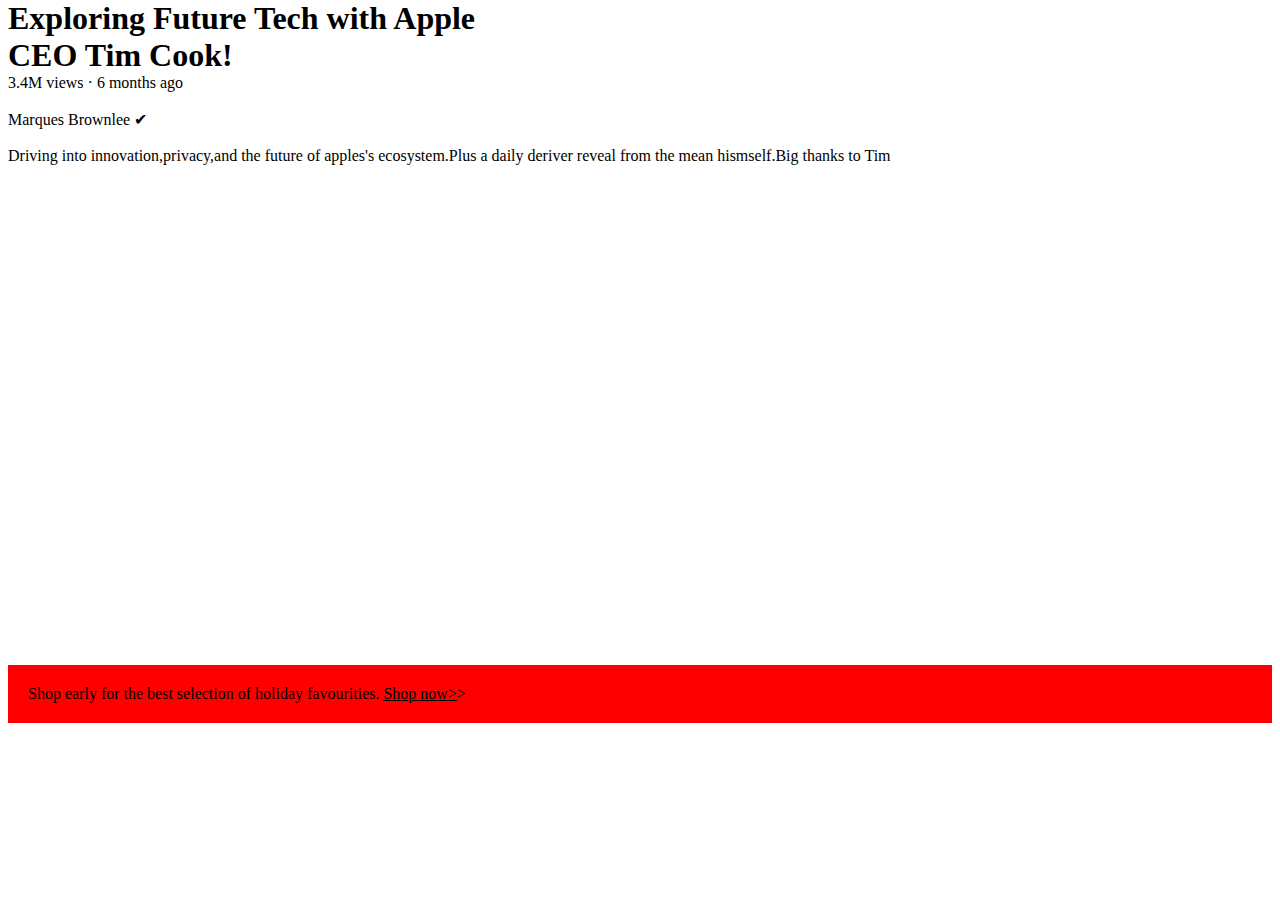
<file: index.html>
<!--<!DOCTYPE html>
<html lang="en">
<head>
    <meta charset="UTF-8">
    <meta name="viewport" content="width=device-width, initial-scale=1.0">
    <title>HTML</title>

    <style>
        /* Heading style */
        h1 {
            background-color: lightpink;
            padding: 10px;
            width: 250px;
        }

        /* Subscribe button class */
        .sub {
            background-color: black;
            color: white;
            padding: 10px 30px;
            border: none;
            border-radius: 25px;
            font-size: 16px;
            cursor: pointer;
            transition: 0.3s;
        }

        /* Hover effect for Subscribe button */
        .sub:hover {
            background-color: blue;
            color: yellow;       /* text color changes */
        }

        /* Quit button class */
        .quit {
            background-color: red;
            color: black;
            padding: 10px 30px;
            border: none;
            border-radius: 25px;
            font-size: 16px;
            cursor: pointer;
            transition: 0.3s;
        }

        /* Hover effect for Quit button */
        .quit:hover {
            background-color:blue;
            color: black;       /* text color changes */
        }
    </style>
</head>

<body style="background-color: #cdf61bf3;">

    <h1 style="color: black;">About Me</h1>
    <hr>

    <p style="color: darkred;">This is the sample paragraph</p>

    <p>I am <b>A.Harshini</b></p>
    <p>I am pursuing <b>B.E EEE</b></p>
    <p>I am Studying in <b>Sri Eshwar College of Engineering</b></p>

    <a href="https://www.meesho.com" target="_blank">
        <img src="cow.jpg" width="300" height="300">
    </a>
    <br>

    <a href="https://www.geeksforgeeks.org/mern/mern-full-form/" target="_blank">GeeksForGeeks</a>

    <h3 style="background-color: lightgreen;">Ordered List</h3>
    <ol>
        <li>Harshini</li>
        <li>Kanishka</li>
        <li>Sandhiya</li>
    </ol>

    <h3>Unordered List</h3>
    <ul>
        <li>EEE</li>
        <li>EEE</li>
        <li>CSE</li>
    </ul>

    <button class="sub">Subscribe</button>
    <button class="quit">Quit</button>

</body>
</html>
-->
<!DOCTYPE html>
<html lang="en">
<head>
    <meta charset="UTF-8">
    <meta name="viewport" content="width=device-width, initial-scale=1.0">
    <title>Document</title>
    <style>
    .para6{
        background-color:red;
        padding :20px;
        margin-top: 500px;
        cursor: pointer;
    }
    *{
        margin-top: 0;
        margin-bottom: 0;
        
    }   
</style>
</head>
<body>
   <p class="para1"> <h1 class=>Exploring Future Tech with Apple </h1></p>
    <p class="para2"><h1>CEO Tim Cook!</h1></p>
    <p class="para3">3.4M views &middot; 6 months ago</p><br>
    <p class="para4">Marques Brownlee &#10004; </p><br>
    <p class="para5">Driving into innovation,privacy,and the future of apples's ecosystem.Plus a daily deriver reveal from the mean hismself.Big thanks to Tim</p>
    <p class="para6">Shop early for the best selection of holiday favourities. <u>Shop now></u>></p>
</body>
</html>
</file>
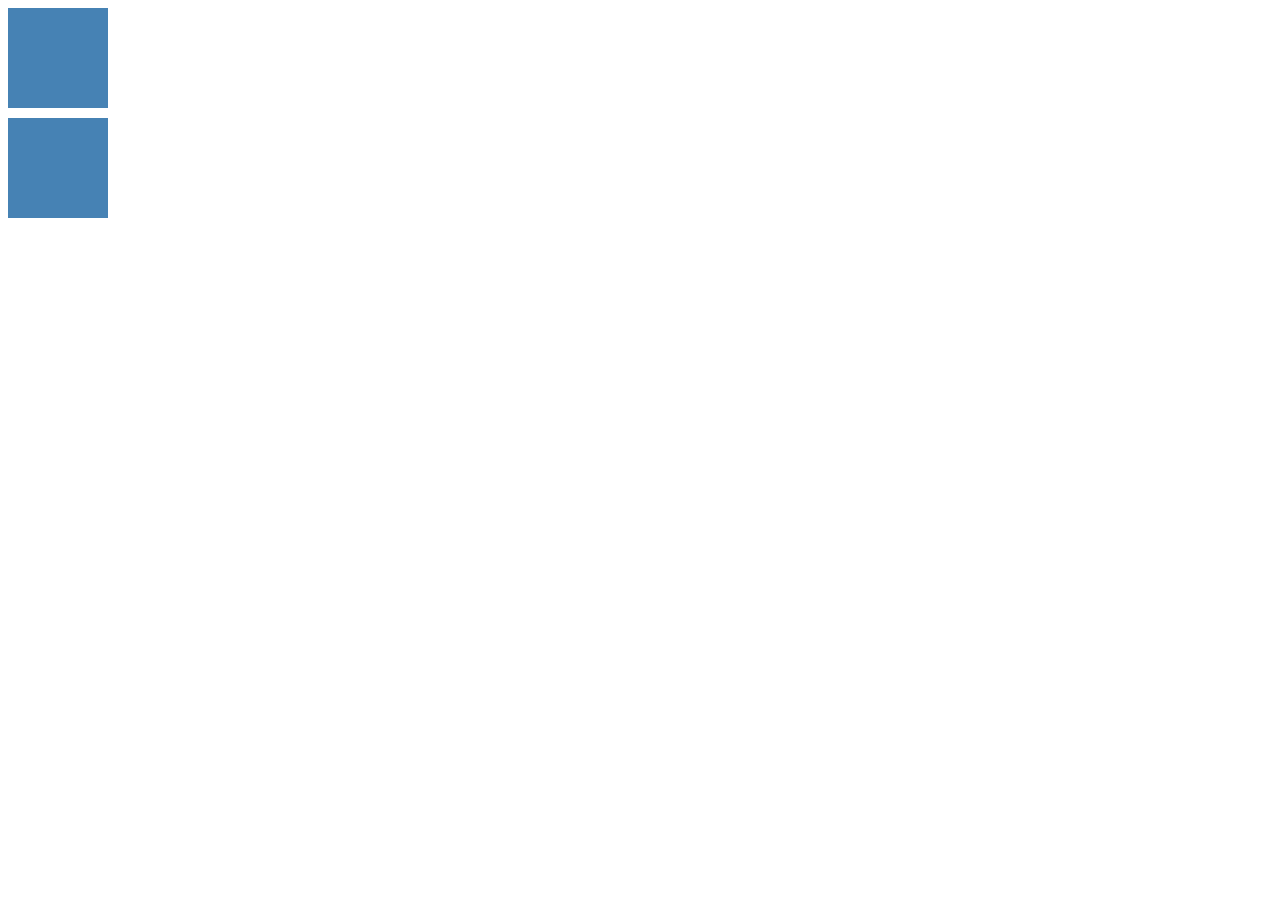
<file: animation1.html>
<!DOCTYPE html>
<html lang="en">
<head>
    <meta charset="UTF-8">
    <meta name="viewport" content="width=device-width, initial-scale=1.0">
    <title>animation</title>
    <style>
       .box1{ width: 100px;
            height: 100px;
            margin-bottom:10px;
            background-color: steelblue;
            animation: rotate 1s infinite;
            
       }
       @keyframes rotate{
        from{
            transform:rotate(0deg);
        }
        to{
            transform:rotate(360deg);
        }
       }
        .box{
            width: 100px;
            height: 100px;
            margin-bottom:10px;
            background-color: steelblue;
            animation-name:growBox;
            animation-duration:3s;
            animation-iteration-count:infinite;
        }
         @keyframes growBox {
            0% {
                height:0px;
                width:0px;
                /* transform: translateY(0); */
                background-color: blue;
            }
            50%{
                 height:100px;
                width:100px;
                /* transform: translateY(0); */
                background-color: green;
            }
           
            100% {
                /* transform: translateY(300px); */
                background-color:yellow;
            }
        }

    </style>
</head>
<body>
    <div class="box"></div>
    <div class="box1"></div>
</body>
</html>
</file>
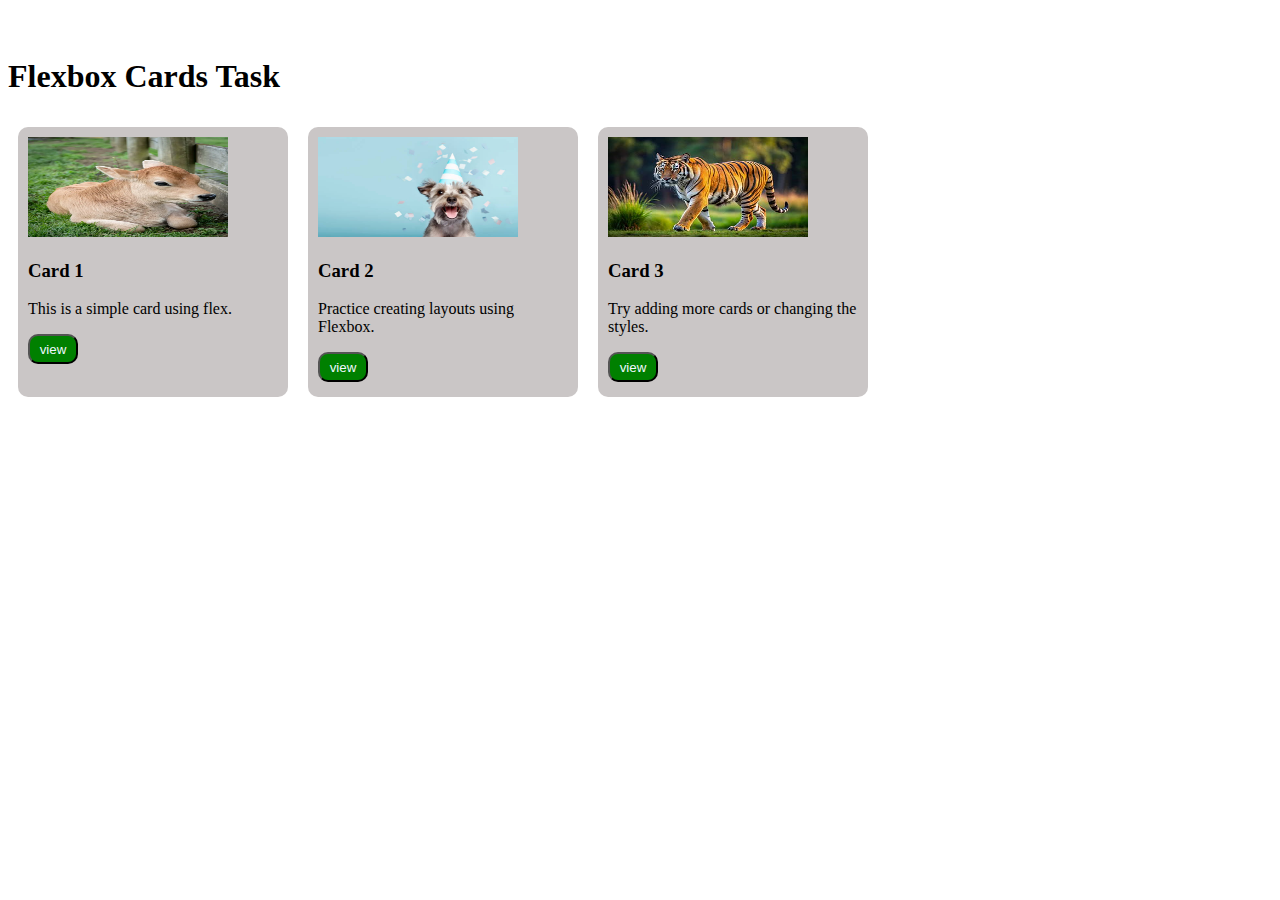
<file: external.html>
<!DOCTYPE html>
<html lang="en">
<head>
    <meta charset="UTF-8">
    <meta name="viewport" content="width=device-width, initial-scale=1.0">
    <title>external</title>
    <link rel="stylesheet" href="design.css">
</head>
<body>
    <h1><br>Flexbox Cards Task</h1>
    <div class="main">

        <div class="box1">
            <img src="cow.jpg" alt="Image" width="200px" height="100">
            <h3>Card 1</h3>

            <p>This is a simple card using flex.</p>
            <button class="button">view</button>
        </div>
        <div class="box1">
            <img src="dog.jpg" alt="Image" width="200px" height="100"><h3>Card 2</h3>
            <p>Practice creating layouts using Flexbox.</p>
            <button class="button">view</button>
        </div>
        <div class="box1">
            <img src="tiger.jpg" alt="Image" width="200px" height="100"><h3>Card 3</h3>
            <p>Try adding more cards or changing the styles.</p>
            <button class="button">view</button>
        </div>
    </div>
</body>
</html>
</file>
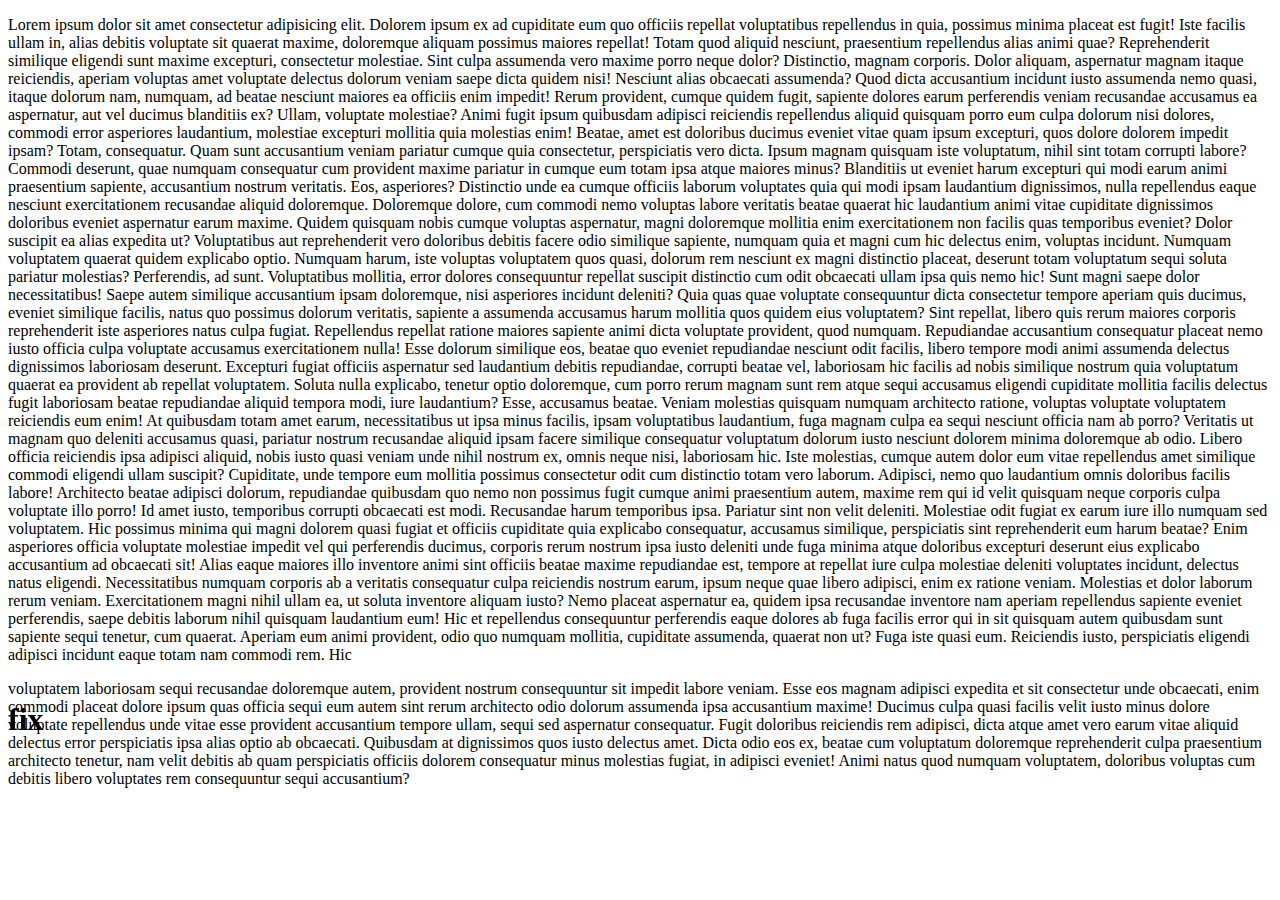
<file: fixed_stick.html>
<!DOCTYPE html>
<html lang="en">
<head>
    <meta charset="UTF-8">
    <meta name="viewport" content="width=device-width, initial-scale=1.0">
    <title>Document</title>
    <style>
        .box1{
            width: 100px;
            height:100px;
             background-color:red;
             margin:10px;
               position:relative;
               left:90px;
             top:100px;
              z-index:5;
        
        }
        .box2{
            width: 100px;
            height:100px;
             background-color:blue;
             margin:10px;
             position:relative;
             left:50px;
             top:70px;
             z-index:4;
        }
        .box3{
            width: 100px;
            height:100px;
             background-color:blueviolet;
             margin:10px;
             position:relative;
           
           top: 20px;
            z-index:0;
        }
        h1{
            position:fixed;
        }
    </style>
</head>
<body>
    <!-- <div class="box1">Box1</div>
     <div class="box2">Box2</div>
      <div class="box3">Box3</div> -->
      <p>Lorem ipsum dolor sit amet consectetur adipisicing elit. Dolorem ipsum ex ad cupiditate eum quo officiis repellat voluptatibus repellendus in quia, possimus minima 
        placeat est fugit! Iste facilis ullam in, alias debitis voluptate sit quaerat maxime, doloremque aliquam possimus maiores repellat! Totam quod aliquid nesciunt, praesentium repellendus alias animi quae? Reprehenderit
         similique eligendi sunt maxime excepturi, consectetur molestiae. Sint culpa assumenda vero maxime porro neque dolor? Distinctio, magnam corporis. Dolor aliquam, aspernatur magnam itaque reiciendis, aperiam voluptas 
         amet voluptate delectus dolorum veniam saepe dicta quidem nisi! Nesciunt alias obcaecati assumenda? Quod dicta accusantium incidunt iusto assumenda nemo quasi, itaque dolorum nam, numquam, ad beatae nesciunt maiores
          ea officiis enim impedit! Rerum provident, cumque quidem fugit, sapiente dolores earum perferendis veniam recusandae accusamus ea aspernatur, aut vel ducimus blanditiis ex? Ullam, voluptate molestiae? Animi fugit
           ipsum quibusdam adipisci reiciendis repellendus aliquid quisquam porro eum culpa dolorum nisi dolores, commodi error asperiores laudantium, molestiae excepturi mollitia quia molestias enim! Beatae, amet est doloribus 
           ducimus eveniet vitae quam ipsum excepturi, quos dolore dolorem impedit ipsam? Totam, consequatur. Quam sunt accusantium veniam pariatur cumque quia consectetur, perspiciatis vero dicta. Ipsum magnam quisquam
            iste voluptatum, nihil sint totam corrupti labore? Commodi deserunt, quae numquam consequatur cum provident maxime pariatur in cumque eum totam ipsa atque maiores minus? Blanditiis ut eveniet harum excepturi qui
             modi earum animi praesentium sapiente, accusantium nostrum veritatis. Eos, asperiores? Distinctio unde ea cumque officiis laborum voluptates quia qui modi ipsam laudantium dignissimos, nulla repellendus eaque 
             nesciunt exercitationem recusandae aliquid doloremque. Doloremque dolore, cum commodi nemo voluptas labore veritatis beatae quaerat hic laudantium animi vitae cupiditate dignissimos doloribus eveniet aspernatur
              earum maxime. Quidem quisquam nobis cumque voluptas aspernatur, magni doloremque mollitia enim exercitationem non facilis quas temporibus eveniet? Dolor suscipit ea alias expedita ut? Voluptatibus aut
               reprehenderit vero doloribus debitis facere odio similique sapiente,  numquam quia et magni cum hic delectus enim, voluptas incidunt. Numquam voluptatem quaerat quidem explicabo optio. Numquam harum, iste
                voluptas voluptatem quos quasi, dolorum rem nesciunt ex magni distinctio placeat, deserunt totam voluptatum sequi soluta pariatur molestias? Perferendis, ad sunt. Voluptatibus mollitia, error dolores consequuntur
                 repellat suscipit distinctio cum odit obcaecati ullam ipsa quis nemo hic! Sunt magni saepe dolor necessitatibus! Saepe autem similique accusantium ipsam doloremque, nisi asperiores incidunt deleniti? 
                 Quia quas quae voluptate consequuntur dicta consectetur tempore aperiam quis ducimus, eveniet similique facilis, natus quo possimus dolorum veritatis, sapiente a assumenda accusamus harum mollitia quos 
                 quidem eius voluptatem? Sint repellat, libero quis rerum maiores corporis reprehenderit iste asperiores natus culpa fugiat. Repellendus repellat ratione maiores sapiente animi dicta voluptate provident,
                  quod numquam. Repudiandae accusantium consequatur placeat nemo iusto officia culpa voluptate accusamus exercitationem nulla! Esse dolorum similique eos, beatae quo eveniet repudiandae nesciunt odit facilis,
                   libero tempore modi animi assumenda delectus dignissimos laboriosam deserunt. Excepturi fugiat officiis aspernatur sed laudantium debitis repudiandae, corrupti beatae vel, laboriosam hic facilis ad nobis 
                   similique nostrum quia voluptatum quaerat ea provident ab repellat voluptatem. Soluta nulla explicabo, tenetur optio doloremque, cum porro rerum magnam sunt rem atque sequi accusamus eligendi cupiditate mollitia 
                   facilis delectus fugit laboriosam beatae repudiandae aliquid tempora modi, iure laudantium? Esse, accusamus beatae. Veniam molestias quisquam numquam architecto ratione, voluptas voluptate voluptatem reiciendis eum enim! 
                   At quibusdam totam amet earum, necessitatibus ut ipsa minus facilis, ipsam voluptatibus laudantium, fuga magnam culpa ea sequi nesciunt officia nam ab porro? Veritatis ut magnam quo deleniti accusamus quasi,
                    pariatur nostrum recusandae aliquid ipsam facere similique consequatur voluptatum dolorum iusto nesciunt dolorem minima doloremque ab odio. Libero officia reiciendis ipsa adipisci aliquid, nobis iusto quasi veniam unde nihil
                     nostrum ex, omnis neque nisi, laboriosam hic. Iste molestias, cumque autem dolor eum vitae repellendus amet similique commodi eligendi ullam suscipit? Cupiditate, unde tempore eum mollitia possimus consectetur odit cum 
                     distinctio totam vero laborum. Adipisci, nemo quo laudantium omnis doloribus facilis labore! Architecto beatae adipisci dolorum, repudiandae quibusdam quo nemo non possimus fugit cumque animi praesentium autem, maxime 
                     rem qui id velit quisquam neque corporis culpa voluptate illo porro! Id amet iusto, temporibus corrupti obcaecati est modi. Recusandae harum temporibus ipsa. Pariatur sint non velit deleniti. Molestiae odit fugiat ex 
                     earum iure illo numquam sed voluptatem. Hic possimus minima qui magni dolorem quasi fugiat et officiis cupiditate quia explicabo consequatur, accusamus similique, perspiciatis sint reprehenderit eum harum beatae? Enim
                      asperiores officia voluptate molestiae impedit vel qui perferendis ducimus, corporis rerum nostrum ipsa iusto deleniti unde fuga minima atque doloribus excepturi
                    deserunt eius explicabo accusantium ad obcaecati sit! Alias eaque maiores illo inventore animi sint officiis beatae maxime repudiandae est, tempore at repellat iure culpa molestiae deleniti voluptates incidunt, delectus natus 
                  eligendi. Necessitatibus numquam corporis ab a veritatis consequatur culpa reiciendis nostrum earum, ipsum neque quae libero adipisci, enim ex ratione veniam. Molestias et dolor laborum rerum veniam. Exercitationem magni nihil ullam ea,
          ut soluta inventore aliquam iusto? Nemo placeat aspernatur ea, quidem ipsa recusandae inventore nam aperiam repellendus sapiente eveniet perferendis, saepe debitis laborum nihil quisquam laudantium eum! Hic et repellendus consequuntur perferendis
           eaque dolores ab fuga facilis error qui in sit quisquam autem quibusdam sunt sapiente sequi tenetur, cum quaerat. Aperiam eum animi provident, odio quo numquam mollitia, cupiditate assumenda, quaerat non ut? Fuga iste quasi eum. Reiciendis iusto, 
           perspiciatis eligendi adipisci incidunt eaque totam nam commodi rem. Hic <h1>fix</h1> voluptatem laboriosam sequi recusandae doloremque autem, provident nostrum consequuntur sit impedit labore veniam. Esse eos magnam adipisci expedita et sit consectetur unde obcaecati,
            enim commodi placeat dolore ipsum quas officia sequi eum autem sint rerum architecto odio dolorum assumenda ipsa accusantium maxime! Ducimus culpa quasi facilis velit iusto minus dolore voluptate repellendus unde vitae esse provident accusantium tempore ullam, 
            sequi sed aspernatur consequatur. Fugit doloribus reiciendis rem adipisci, dicta atque amet vero earum vitae aliquid delectus error perspiciatis ipsa alias optio ab obcaecati. Quibusdam at dignissimos quos iusto delectus amet. Dicta odio eos ex, beatae cum 
            voluptatum doloremque reprehenderit culpa praesentium architecto tenetur, nam velit debitis ab quam perspiciatis officiis dolorem consequatur minus molestias fugiat, in adipisci eveniet! Animi natus quod numquam voluptatem, doloribus voluptas cum debitis libero
             voluptates rem consequuntur sequi accusantium?</p>
</body>
</html>
</file>
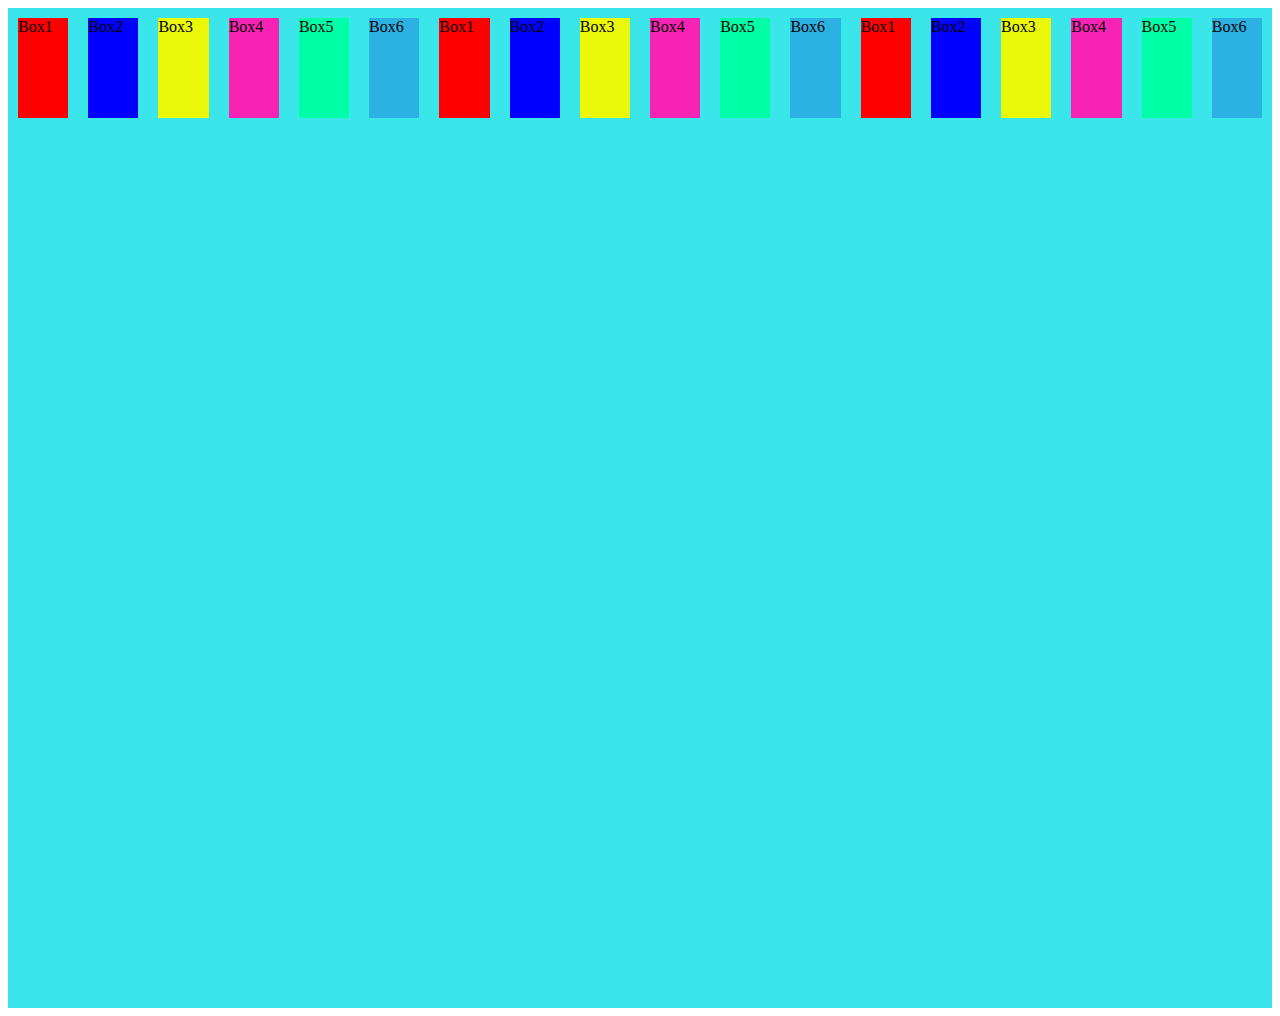
<file: flex.html>
<!--
<!DOCTYPE html>
<html lang="en">
<head>
  <meta charset="UTF-8" />
  <meta name="viewport" content="width=device-width, initial-scale=1.0" />
  <title>Flexbox Boxes</title>
  <style>
    * {
      font-family: Arial;
      margin: 0;
      padding: 0;
      box-sizing: border-box;
    }

    .container {
      display: flex;
      flex-wrap: wrap;
      flex-direction: column;
      justify-content: center;
      align-items: center;
      gap: 20px;
      min-height: 100vh;
      background-color: #f0f0f0;
      padding: 20px;
    }

    .box {
      width: 200px;
      height: 150px;
      background-color: rgb(220, 44, 44);
      color: white;
      display: flex;
      justify-content: center;
      align-items: center;
      font-size: 18px;
      font-weight: bold;
      border-radius: 10px;
    }
  </style>
</head>
<body>
  <div class="container">
    <div class="box">Box 1</div>
    <div class="box">Box 2</div>
    <div class="box">Box 3</div>
    <div class="box">Box 4</div>
    <div class="box">Box 5</div>
  </div>
</body>
</html>
-->

<!DOCTYPE html>
<html lang="en">
<head>
    <meta charset="UTF-8">
    <meta name="viewport" content="width=device-width, initial-scale=1.0">
    <title>Document</title>
    <style>
        .main{
            background-color:rgb(58, 230, 233);
            display: flex;
            height: 1000px;
            justify-content:center ;
            justify-content: space-between;
            /* justify-content: space-around; */
            flex-wrap: same;
        }
         .box1{
            width: 100px;
            height:100px;
             background-color:red;
             margin:10px;
               
        }
        .box2{
            width: 100px;
            height:100px;
             background-color:blue;
             margin:10px;
             
        }
        .box3{
            width: 100px;
            height:100px;
             background-color:rgb(236, 248, 9);
             margin:10px;
             
        }
        .box4{
            width: 100px;
            height:100px;
             background-color:rgb(246, 35, 179);
             margin:10px;
               
        }
        .box5{
            width: 100px;
            height:100px;
             background-color:rgb(0, 255, 166);
             margin:10px;
             
        }
        .box6{
            width: 100px;
            height:100px;
             background-color:rgb(43, 177, 226);
             margin:10px;
             
        }
    </style>
</head>
<body>
    <div class="main">
       <div class="box1">Box1</div>
     <div class="box2">Box2</div>
      <div class="box3">Box3</div>
      <div class="box4">Box4</div>
     <div class="box5">Box5</div>
      <div class="box6">Box6</div>
       <div class="box1">Box1</div>
     <div class="box2">Box2</div>
      <div class="box3">Box3</div>
      <div class="box4">Box4</div>
     <div class="box5">Box5</div>
      <div class="box6">Box6</div>
       <div class="box1">Box1</div>
     <div class="box2">Box2</div>
      <div class="box3">Box3</div>
      <div class="box4">Box4</div>
     <div class="box5">Box5</div>
      <div class="box6">Box6</div>
    </div>
</body>
</html>
</file>
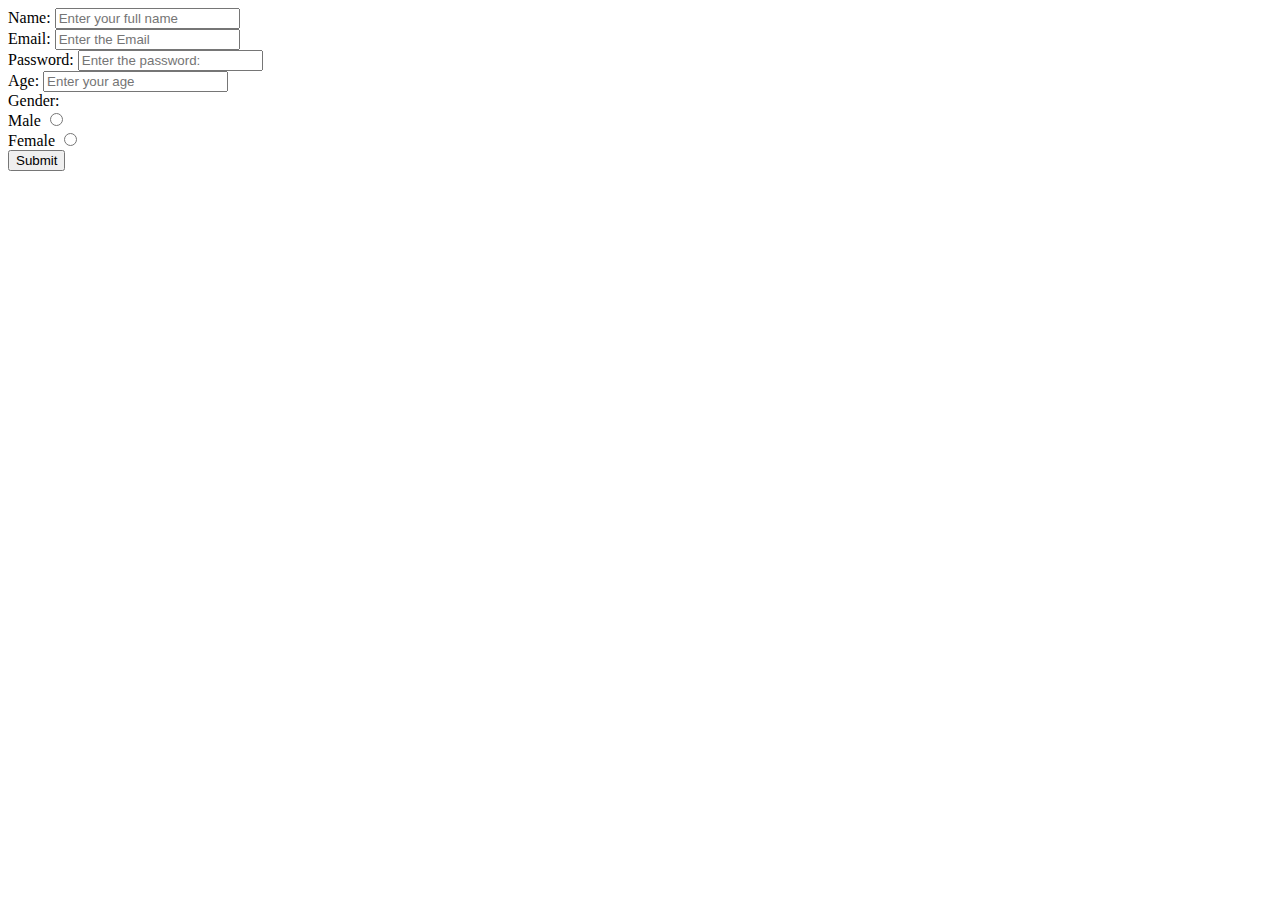
<file: form.html>
<!DOCTYPE html>
<html lang="en">
<head>
    <meta charset="UTF-8">
    <meta name="viewport" content="width=device-width, initial-scale=1.0">
    <title>Form</title>
</head>
<body>
    <form>
        <label>Name:</label>
        <input type="text" required placeholder="Enter your full name"><br>
        <label>Email:</label>
        <input type="email" required placeholder="Enter the Email"><br>
        <label>Password:</label>
        <input type="password" required placeholder="Enter the password:"><br>
        <label>Age:</label>
        <input type="number" required placeholder="Enter your age"><br>
        <label>Gender:</label><br>
        <label>Male</label>
        <input type="radio" name="gender" value="Male"><br>
        <label>Female</label>
        <input type="radio" name="gender"value="Female"><br>
        <button type="submit">Submit</button>
    </form>
</body>
</html>
</file>
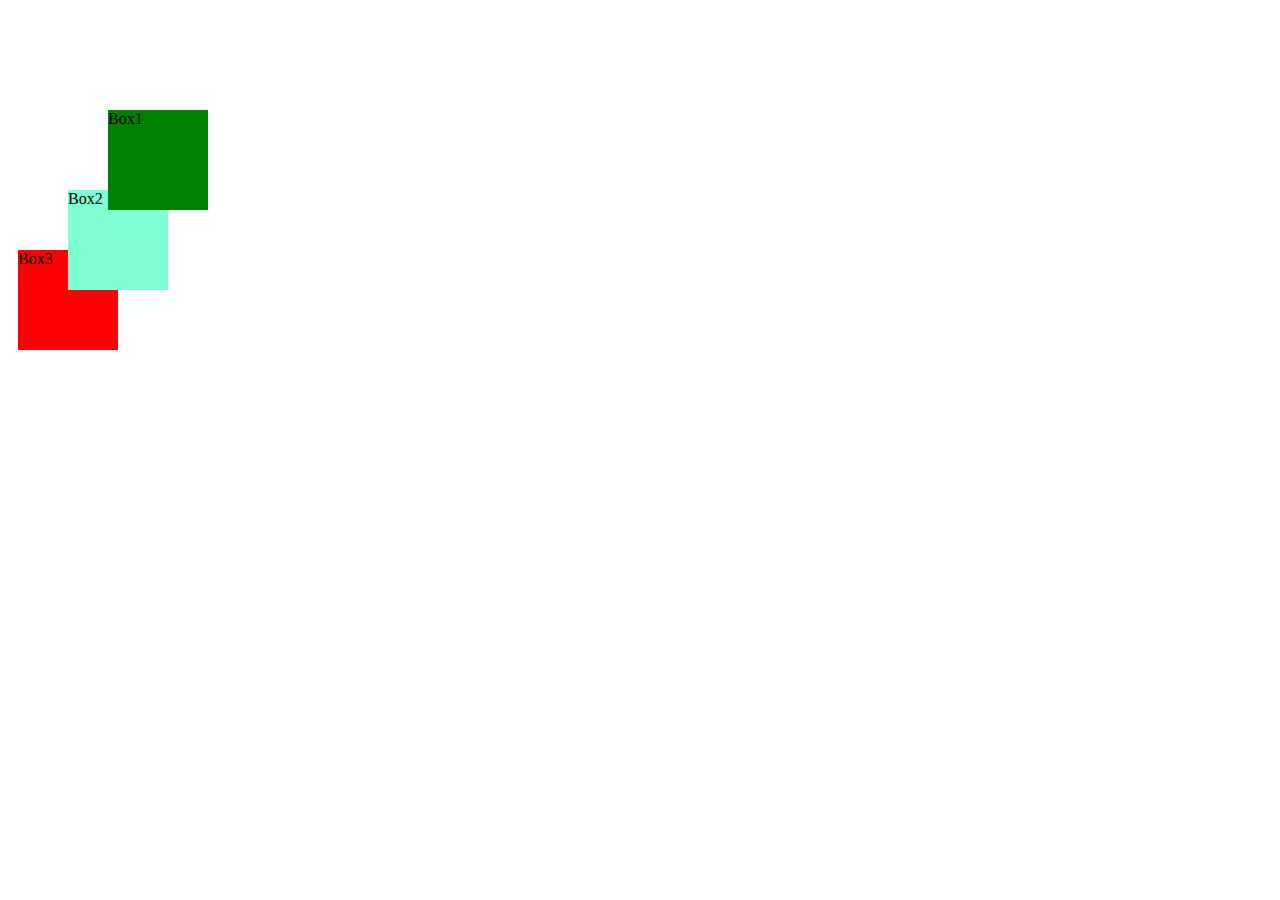
<file: position.html>
<!--<!DOCTYPE html>
<html lang="en">
<head>
    <meta charset="UTF-8">
    <meta name="viewport" content="width=device-width, initial-scale=1.0">
    <title>Position</title>
    <style>
        .box1{
            width: 100px;
            height:100px;
             background-color:Green;
             margin:10px;
             position:relative
        }
        .box2{
            width: 100px;
            height:100px;
             background-color:Aqua;
             margin:10px;
             position:relative
        }
        .box3{
            width: 100px;
            height:100px;
             background-color:yellow;
             margin:10px;
             position:relative
        }
    </style>
</head>
<body>
    <div class="box1">Box1</div>
     <div class="box2">Box2</div>
      <div class="box3">Box3</div>
</body>
</html>
-->
<!DOCTYPE html>
<html lang="en">
<head>
    <meta charset="UTF-8">
    <meta name="viewport" content="width=device-width, initial-scale=1.0">
    <title>Document</title>
    <style>
        .box1{
            width: 100px;
            height:100px;
             background-color:green;
             margin:10px;
               position:relative;
               left:90px;
             top:100px;
              z-index:5;
        
        }
        .box2{
            width: 100px;
            height:100px;
             background-color:aquamarine;
             margin:10px;
             position:relative;
             left:50px;
             top:70px;
             z-index:4;
        }
        .box3{
            width: 100px;
            height:100px;
             background-color:red;
             margin:10px;
             position:relative;
           
           top: 20px;
            z-index:0;
        }
    </style>
</head>
<body>
    <div class="box1">Box1</div>
     <div class="box2">Box2</div>
      <div class="box3">Box3</div>
</body>
</html>
</file>
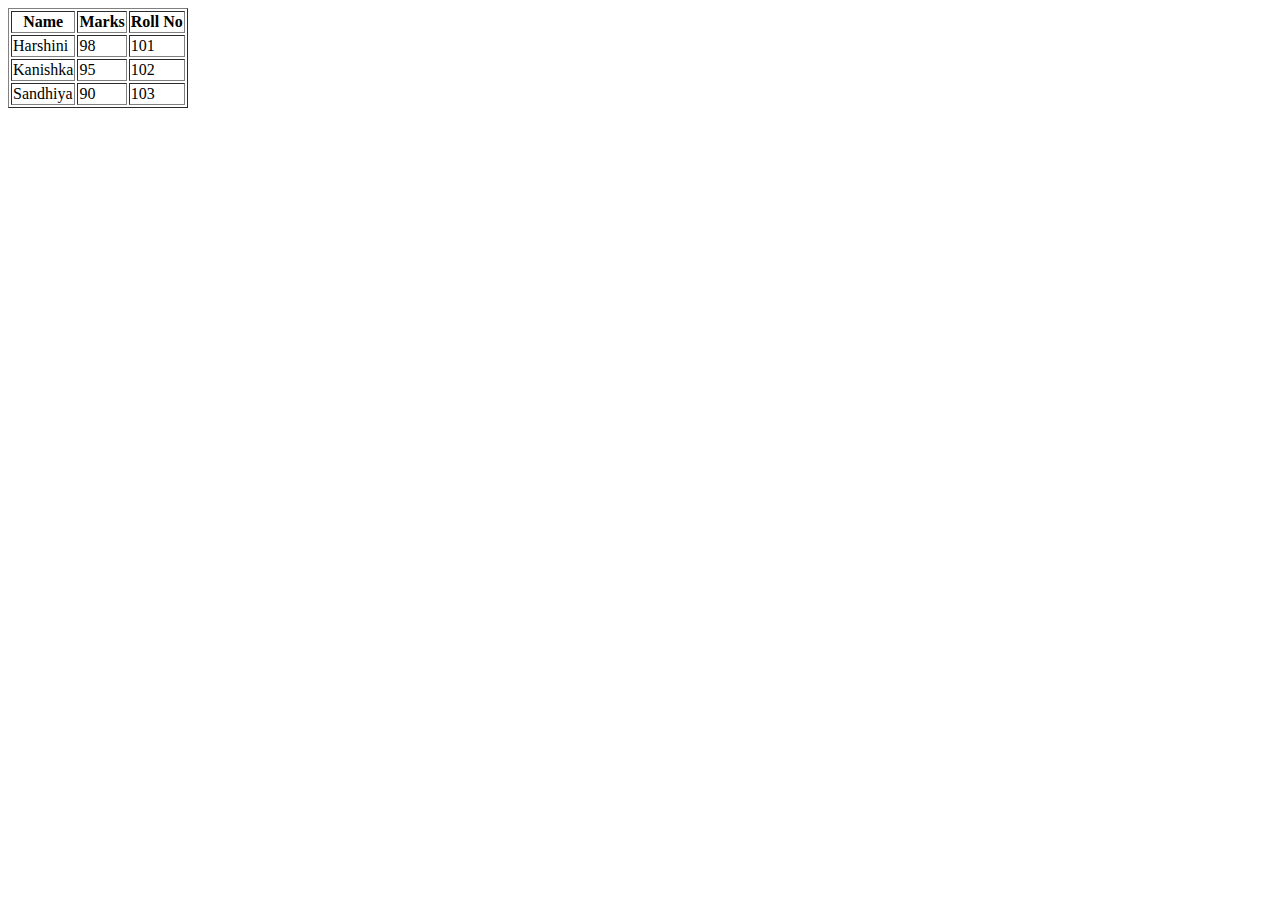
<file: table.html>
<!DOCTYPE html>
<html lang="en">
<head>
    <meta charset="UTF-8">
    <meta name="viewport" content="width=device-width, initial-scale=1.0">
    <title>Table</title>
</head>
<body>

    <table border="1">
        <tr>
            <th>Name</th>
            <th>Marks</th>
            <th>Roll No</th>
        </tr>

        <tr>
            <td>Harshini</td>
            <td>98</td>
            <td>101</td>
        </tr>

        <tr>
            <td>Kanishka</td>
            <td>95</td>
            <td>102</td>
        </tr>

        <tr>
            <td>Sandhiya</td>
            <td>90</td>
            <td>103</td>
        </tr>
    </table>

</body>
</html>
</file>
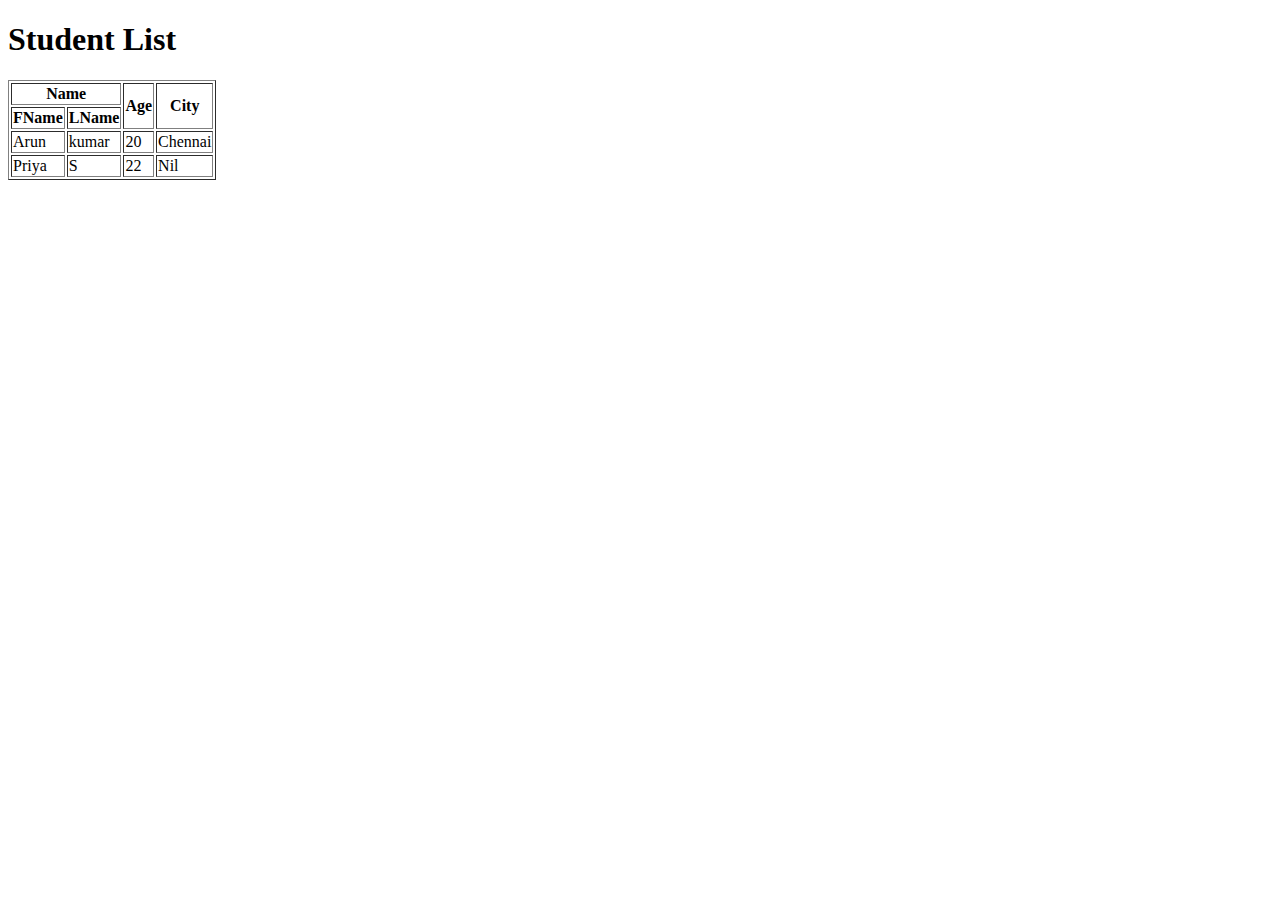
<file: table1.html>
<!DOCTYPE html>
<html lang="en">
<head>
    <meta charset="UTF-8">
    <meta name="viewport" content="width=device-width, initial-scale=1.0">
    <title>Student List</title>

    
</head>

<body>

    <h1>Student List</h1>

    <table border="1">

        <tr>
            <th colspan="2">Name</th>
            <th rowspan="2">Age</th>
            <th rowspan="2">City</th>
        </tr>

        <tr>
            <th>FName</th>
            <th>LName</th>
        </tr>

        <tr>
            <td>Arun</td>
            <td>kumar</td>
            <td>20</td>
            <td>Chennai</td>
        </tr>

        <tr>
            <td>Priya</td>
            <td>S</td>
            <td>22</td>
            <td>Nil</td>
        </tr>

    </table>

</body>
</html>
</file>
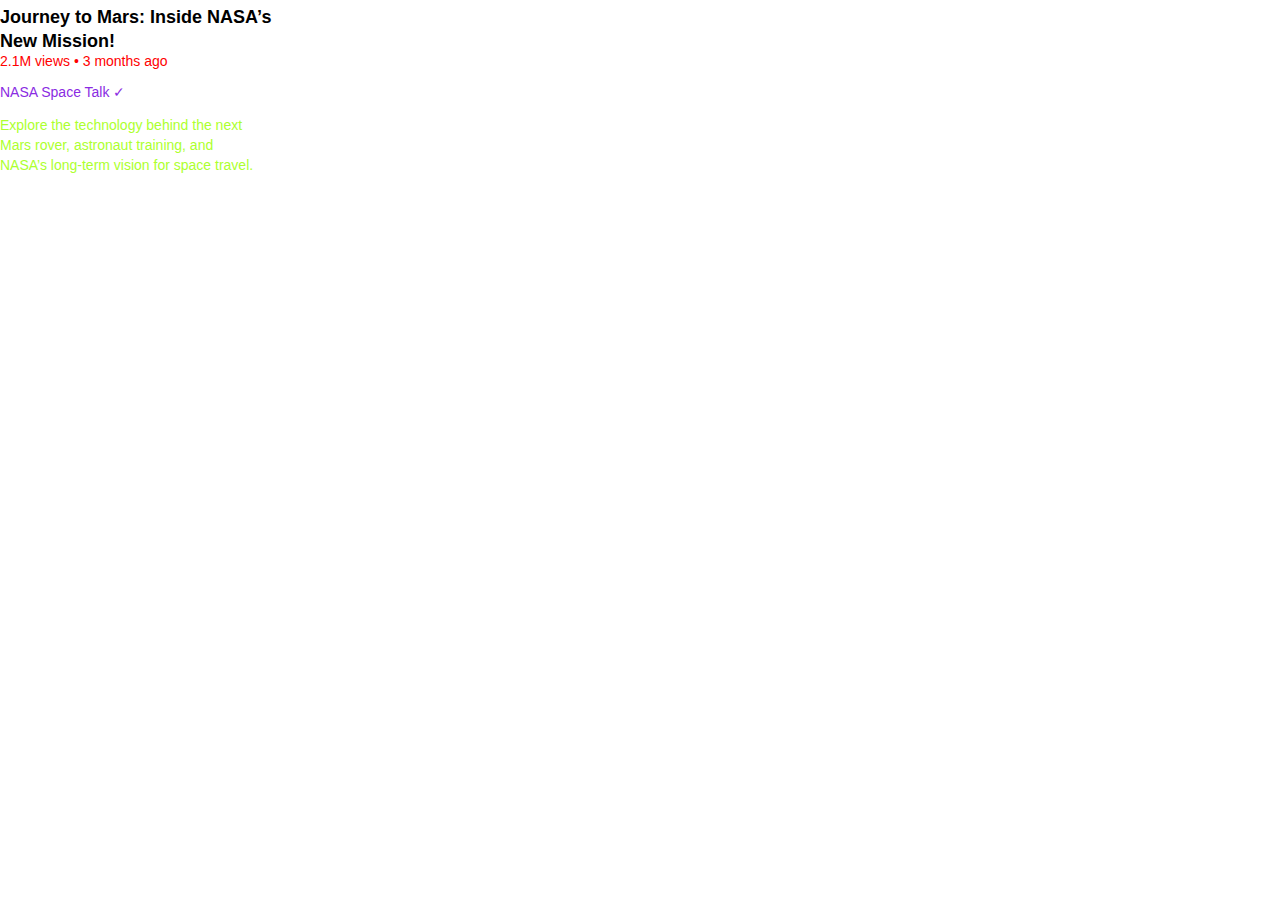
<file: task1.html>
<!-- 
 <!DOCTYPE html>
<html lang="en">
  <head>
    <meta charset="UTF-8" />
    <meta name="viewport" content="width=device-width, initial-scale=1.0" />
    <title>Task1</title>
    <style>

       *{ 
        font-family: 'Times New Roman';
      margin-top: 0;
        margin-bottom: 0;
       }
      .video-title {
        font-size: 18px;
        font-weight: bold;
        width: 300px;
        line-height: 25px;
        margin-top:5px;
      }
      .video-views {
        font-size: 14px;
        color: gray;
        margin-bottom: 20px;
      }
      .name {
        font-size: 14px;
        color: gray;
        margin-bottom: 20px;
      }
      .content {
        font-size: 14px;
        color: gray;
        line-height: 20px;
        margin-bottom: 100px;
      }
      .text {
        font-size: 15px;
        background-color: rgb(220, 44, 44);
        color: white;
        text-align: center;
        padding-top: 18px;
        padding-bottom: 18px;
      }
      .shop {
        cursor: pointer;
      }
    </style>
  </head>
  <body>
    <p class="video-title">
     Exploring Future Tech with Apple CEO Tim Cook!
    </p>
    <p class="video-views">3.4M views &#183; 6 months ago</p>
    <p class="name">Marques Brownlee &#10003;</p>
    <p class="content">
      Diving into innovation, privacy, and the future
      <br>of Apple’s ecosystem.Plus a daily driver
      reveal<br> from the man himself. Big thanks to Tim!
    </p>
    <p class="text">
      Shop early for the best selection of holiday favourites.
      <span class="shop"><u>Shop now &#62;</u></span>
    </p>
  </body>
</html>
-->
<!DOCTYPE html>
<html lang="en">
<head>
    <meta charset="UTF-8">
    <meta name="viewport" content="width=device-width, initial-scale=1.0">
    <title>Task1</title>

    <style>
        * {
            font-family: Arial;
            margin: 0;
        }

        .video-heading {
            font-size: 18px;
            font-weight: bold;
            width: 300px;
            margin-top: 5px;
            line-height: 24px;
        }

        .video-stats {
            font-size: 14px;
            color: Red;
            margin-bottom: 15px;
        }

        .video-author {
            font-size: 14px;
            color: blueviolet;
            margin-bottom: 15px;
        }

        .video-description {
            font-size: 14px;
            color: greenyellow;
            line-height: 20px;
        }
    </style>
</head>

<body>

    <p class="video-heading">
        Journey to Mars: Inside NASA’s New Mission!
    </p>

    <p class="video-stats">2.1M views • 3 months ago</p>

    <p class="video-author">NASA Space Talk ✓</p>

    <p class="video-description">
        Explore the technology behind the next<br>
        Mars rover, astronaut training, and<br>
        NASA’s long-term vision for space travel.
    </p>

</body>
</html>
</file>
<file: design.css>
.main{
            display: flex;
        }
         .box1{
            width: 250px;
            height:250px;
          background-color:rgb(202, 198, 198);
             margin:10px;
             border-radius: 10px;
             padding:10px;
               
        }
        
        .button{
            background-color: green;
            width: 50px;
            height: 30px;
             border-radius: 10px;
             color: aliceblue;
         
        }
</file>
